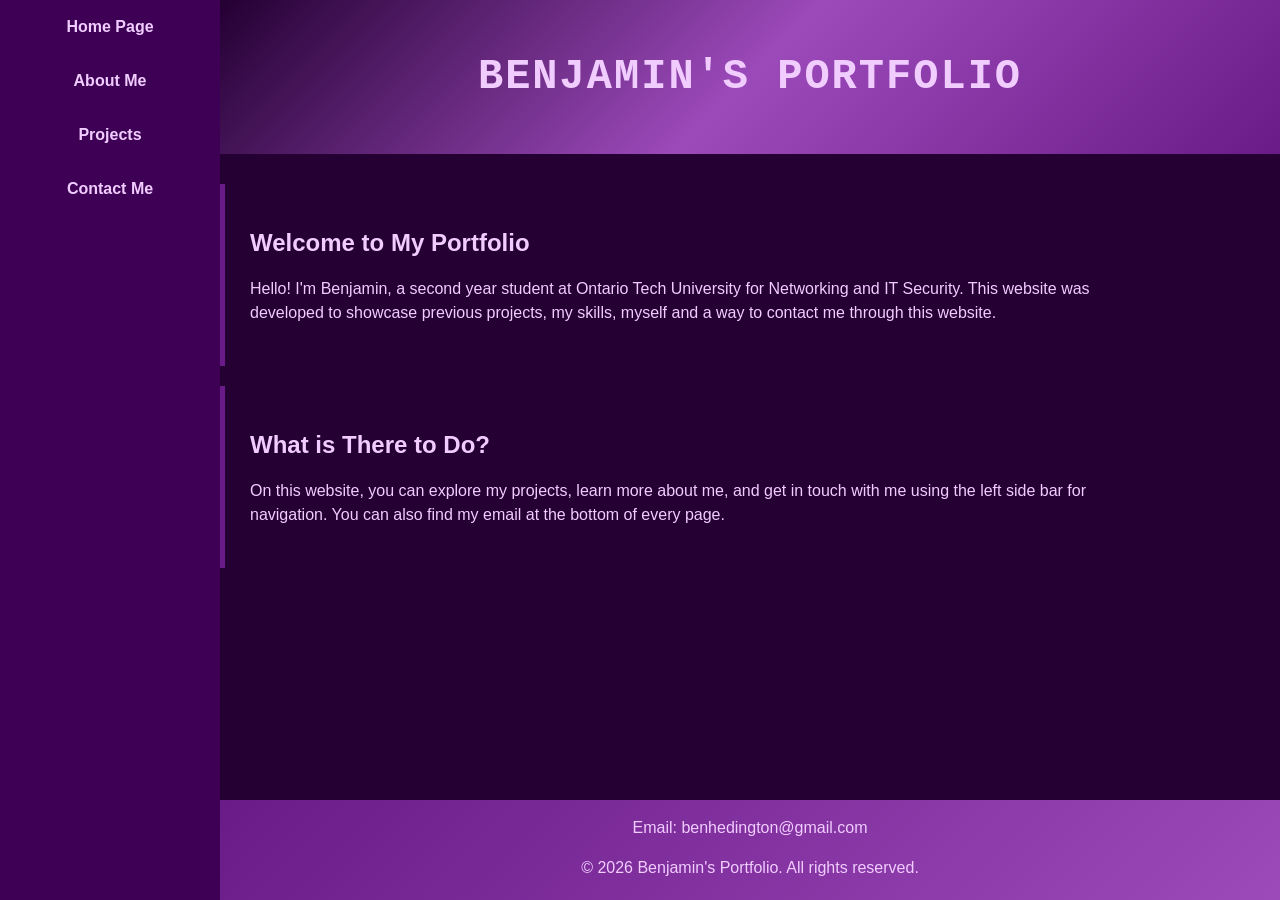
<file: index.html>
<!DOCTYPE html>
<html lang="en">
<head>
    <meta charset="UTF-8">
    <meta name="viewport" content="width=device-width, initial-scale=1.0">
    <title>Benjamin's Portfolio</title>
    <!-- References all 3 CSS files for viewports -->
    <link rel="stylesheet" href="laptopviewport.css">
    <link rel="stylesheet" href="mobileviewport.css">
    <link rel="stylesheet" href="tabletviewport.css">
</head>
<body>
    <header>
        <h1>Benjamin's Portfolio</h1>
        <nav>
            <!-- Pops nav up on all pages with the other pages -->
            <a href="index.html">Home Page</a>
            <a href="aboutme.html">About Me</a>
            <a href="projects.html">Projects</a>
            <a href="contactme.html">Contact Me</a>
        </nav>
    </header>
    <main>
        <!-- Sections separate text with bars along the left navigation -->
        <section>
            <!-- Section content -->
            <h2>Welcome to My Portfolio</h2>
            <p>
            Hello! I'm Benjamin, a second year student at Ontario Tech University for Networking and IT Security. 
            This website was developed to showcase previous projects, my skills, myself and a way to contact me 
            through this website.
            </p>  
        </section>
        <section>
            <h2>What is There to Do?</h2>
            <p>
            On this website, you can explore my projects, learn more about me, and get in touch with me using the
            left side bar for navigation. You can also find my email at the bottom of every page.
            </p>
        </section>
    </main>
    <footer>
        <!-- Content remains the same on every page -->
        <p>Email: benhedington@gmail.com</p>
        <p>&copy; 2026 Benjamin's Portfolio. All rights reserved.</p>
    </footer>
</body>
</html>
</file>
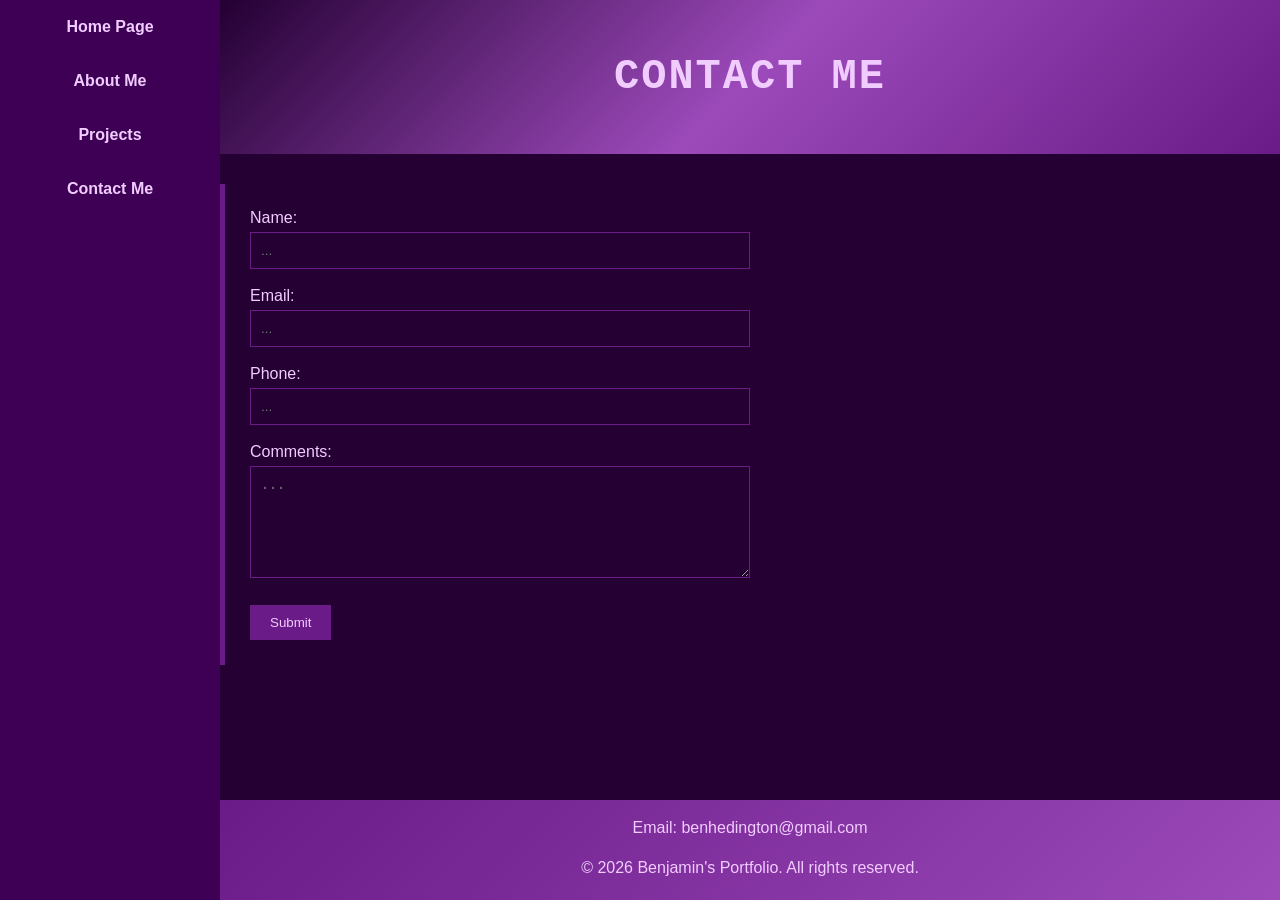
<file: contactme.html>
<!DOCTYPE html>
<html lang="en">
<head>
    <meta charset="UTF-8">
    <meta name="viewport" content="width=device-width, initial-scale=1.0">
    <title>Benjamin's Portfolio - Contact Me</title>
    <link rel="stylesheet" href="laptopviewport.css">
    <link rel="stylesheet" href="mobileviewport.css">
    <link rel="stylesheet" href="tabletviewport.css">
</head>
<body>
    <header>
        <h1>Contact Me</h1>
        <nav>
            <a href="index.html">Home Page</a>
            <a href="aboutme.html">About Me</a>
            <a href="projects.html">Projects</a>
            <a href="contactme.html">Contact Me</a>
        </nav>
    </header>
    <main>
        <section>
            <!-- Form section for contact me -->
            <form>
                <label for="name">Name:</label>
                <!-- These single breaks just put input boxes below the title text -->
                <br>
                <!-- Gets basic type text with placeholder -->
                <input type="text" id="name" name="name" placeholder="..." required>
                <!-- Double breaks break up the text and boxes -->
                <br><br>
                <label for="email">Email:</label>
                <br>
                <!-- Gets basic type email searching for valid email format and placeholder -->
                <input type="email" id="email" name="email" placeholder="..." required>
                <br><br>
                <label for="phone">Phone:</label>
                <br>
                <!-- Gets basic type tel searching for valid phone format and placeholder -->
                <input type="tel" id="phone" name="phone" placeholder="..." required>
                <br><br>
                <label for="comments">Comments:</label>
                <br>
                <!-- Unrequired textarea with placeholder -->
                <textarea id="comments" name="comments" placeholder="..." rows="6"></textarea>
                <br><br>
                <!-- Submits and resets form -->
                <input type="submit" value="Submit">
            </form>
        </section>
    </main>
    <footer>
        <p>Email: benhedington@gmail.com</p>
        <p>&copy; 2026 Benjamin's Portfolio. All rights reserved.</p>
    </footer>
</body>
</html>
</file>
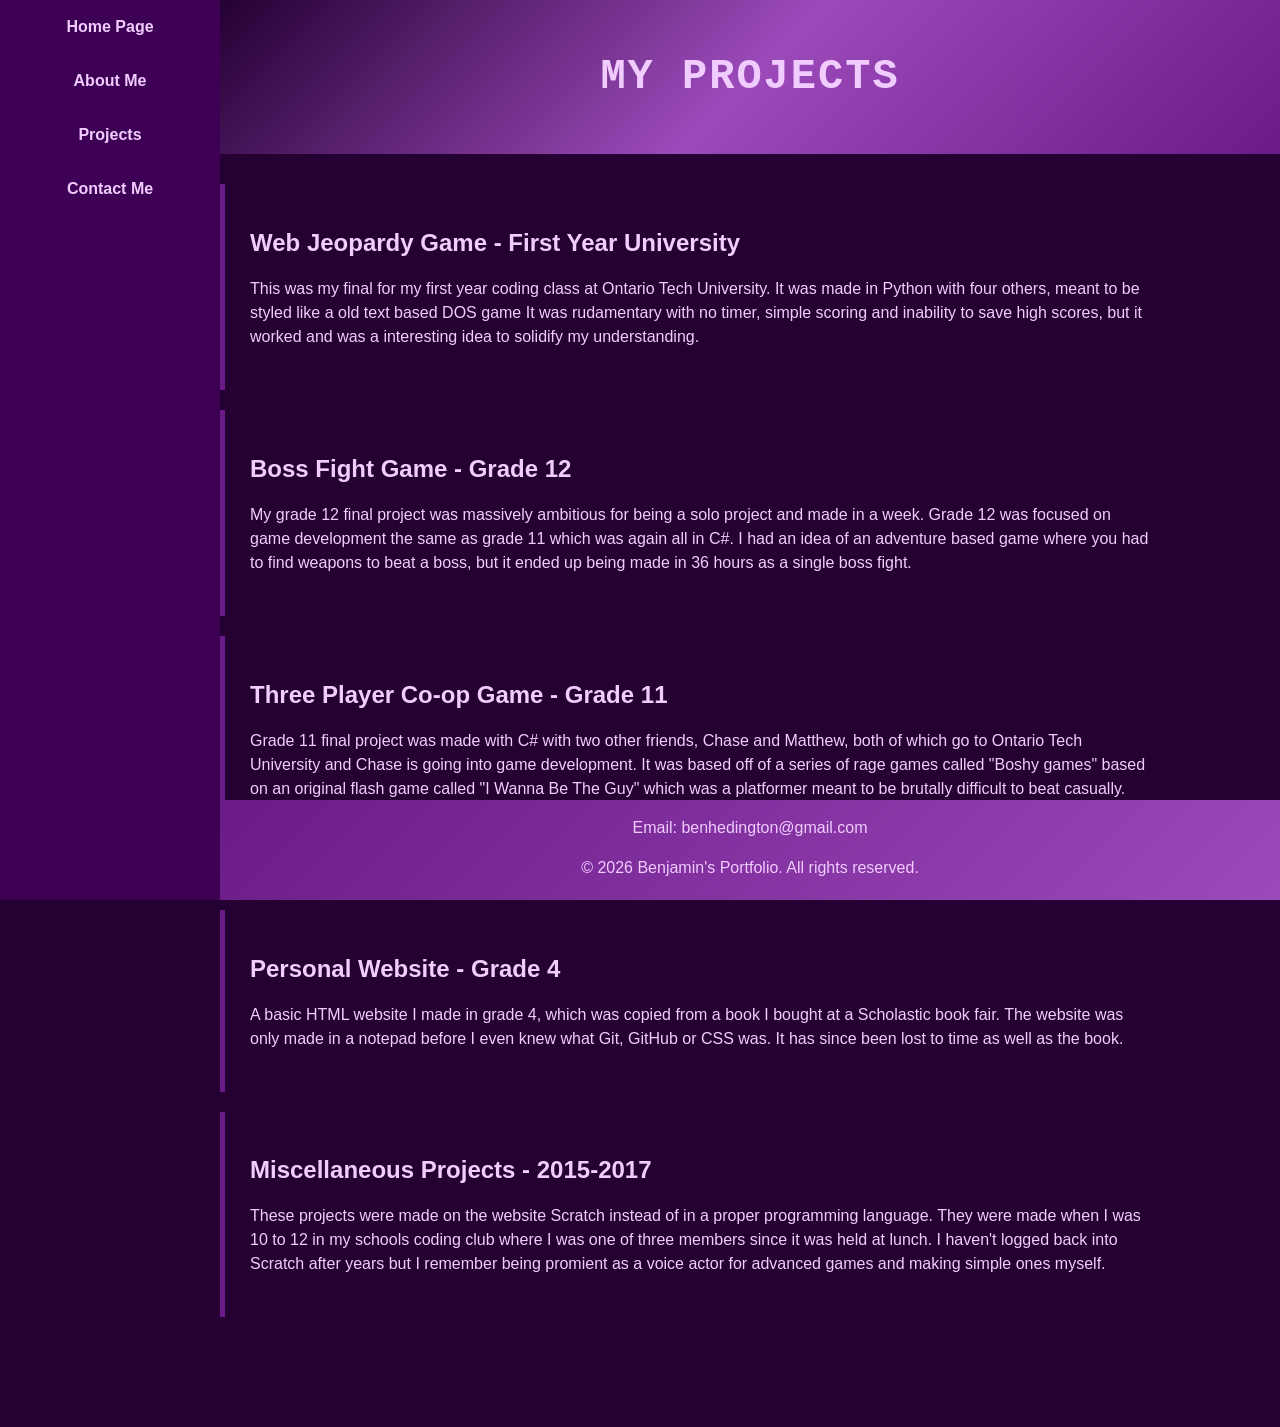
<file: projects.html>
<!DOCTYPE html>
<html lang="en">
<head>
    <meta charset="UTF-8">
    <meta name="viewport" content="width=device-width, initial-scale=1.0">
    <title>Benjamin's Portfolio - Projects</title>
    <link rel="stylesheet" href="laptopviewport.css">
    <link rel="stylesheet" href="mobileviewport.css">
    <link rel="stylesheet" href="tabletviewport.css">  
</head>
<body>
    <header>
        <h1>My Projects</h1>
        <nav>
            <a href="index.html">Home Page</a>
            <a href="aboutme.html">About Me</a>
            <a href="projects.html">Projects</a>
            <a href="contactme.html">Contact Me</a>
        </nav>
    </header>
    <main>
        <!-- This entire area is the same as home page using sections and paragraphs -->
        <article>
            <section>
                <h2>Web Jeopardy Game - First Year University</h2>
                <p>
                    This was my final for my first year coding class at Ontario Tech University. 
                    It was made in Python with four others, meant to be styled like a old text based DOS game
                    It was rudamentary with no timer, simple scoring and inability to save high scores, but it worked and was a interesting idea to solidify my understanding.
                </p>
            </section>
        </article>
        <article>
            <section>
                <h2>Boss Fight Game - Grade 12</h2>
                <p>
                    My grade 12 final project was massively ambitious for being a solo project and made in a week. 
                    Grade 12 was focused on game development the same as grade 11 which was again all in C#.
                    I had an idea of an adventure based game where you had to find weapons to beat a boss, but it ended up being made in 36 hours as a single boss fight.
                </p>
                </p>
            </section>
        </article>
        <article>
            <section>
                <h2>Three Player Co-op Game - Grade 11</h2>
                <p>
                    Grade 11 final project was made with C# with two other friends, Chase and Matthew, both of which go to Ontario Tech University and Chase is going into game development.
                    It was based off of a series of rage games called "Boshy games" based on an original flash game called "I Wanna Be The Guy" which was a platformer meant to be brutally difficult to beat casually.
                    We used that as our base to build a three player co-op game around a singular boss fight that scaled with the number of players. 
                </p>
            </section>
        </article>
        <article>
            <section>
                <h2>Personal Website - Grade 4</h2>
                <p>
                    A basic HTML website I made in grade 4, which was copied from a book I bought at a Scholastic book fair. 
                    The website was only made in a notepad before I even knew what Git, GitHub or CSS was. 
                    It has since been lost to time as well as the book.
                </p>
            </section>
        </article>
        <article>
            <section>
                <h2>Miscellaneous Projects - 2015-2017</h2>
                <p>
                    These projects were made on the website Scratch instead of in a proper programming language.
                    They were made when I was 10 to 12 in my schools coding club where I was one of three members since it was held at lunch.
                    I haven't logged back into Scratch after years but I remember being promient as a voice actor for advanced games and making simple ones myself.
                </p>
            </section>
        </article>
    </main>
    <footer>
        <p>Email: benhedington@gmail.com</p>
        <p>&copy; 2026 Benjamin's Portfolio. All rights reserved.</p>
    </footer>
</body>
</html>
</file>
<file: laptopviewport.css>
* {
    box-sizing: border-box;
}
html {
    margin: 0;
    padding: 0;
    background-color: #240033;
}
body {
    margin: 0;
    padding: 0 0 80px 220px;
    font-family: Arial, sans-serif;
    background-color: #240033;
    color: #F1CCFF;
}
header {
    margin: 0;
    padding: 25px;
    text-align: center;
    background: linear-gradient(135deg, #240033, #9C4ABA, #6A1B87);
    color: #F1CCFF;
}
header h1 {
    font-family: "Courier New", Arial, sans-serif;
    font-size: 42px;
    font-weight: 900;
    letter-spacing: 2px;
    text-transform: uppercase;
}
nav {
    position: fixed;
    top: 0;
    left: 0;
    width: 220px;
    height: 100vh;
    margin: 0;
    padding: 0;
    background-color: #3D0054;
    z-index: 1000;
}
nav ul {
    margin: 0;
    padding: 0;
    list-style: none;
}
nav a {
    display: block;
    width: 100%;
    margin: 0;
    padding: 18px 20px;
    color: #F1CCFF;
    text-decoration: none;
    font-weight: bold;
}
nav a:hover {
    background-color: #9C4ABA;
    color: #F1CCFF;
    /* Calls the hover animation */
    animation: hoverAnimation 2s forwards;
}
/* Hover animation for navigation links and submit button */
@keyframes hoverAnimation {
    0% {
        background-color: #240033;
    }
    100% {
        background-color: #9C4ABA;
    }
}
main {
    width: 90%;
    max-width: 1200px;
    margin: 30px 0;
}
section {
    background-color: #240033;
    color: #F1CCFF;
    padding: 25px;
    margin: 0 0 20px 0;
    border-left: 5px solid #6A1B87;
}
h2 {
    color: #F1CCFF;
}
p {
    color: #F1CCFF;
    line-height: 1.5;
}
a {
    color: #F1CCFF;
}
img {
    max-width: 100%;
    height: auto;
}
video {
    max-width: 100%;
    height: auto;
}
footer {
    position: fixed;
    bottom: 0;
    left: 220px;
    height: 100px;
    width: calc(100% - 220px);
    margin: 0;
    text-align: center;
    background: linear-gradient(-45deg, #9C4ABA, #6A1B87);
    color: #F1CCFF;
    z-index: 999;
}
footer p {
    color: #F1CCFF;
}
form {
    width: 100%;
}
label {
    color: #F1CCFF;
}
input,
textarea {
    width: 100%;
    max-width: 500px;
    padding: 10px;
    margin-top: 5px;
    background-color: #240033;
    color: #F1CCFF;
    border: 1px solid #6A1B87;
}
input[type="submit"] {
    width: auto;
    background-color: #6A1B87;
    color: #F1CCFF;
    border: none;
    padding: 10px 20px;
    cursor: pointer;
}
input[type="submit"]:hover {
    background-color: #9C4ABA;
    animation: hoverAnimation 1s forwards;
}
</file>
<file: mobileviewport.css>
* {
    box-sizing: border-box;
}
html {
    margin: 0;
    padding: 0;
    background-color: #240033;
}
@media screen and (max-width: 600px) {
    body {
        margin: 0;
        padding: 0 0 65px 120px;
        font-family: Arial, sans-serif;
        background-color: #240033;
        color: #F1CCFF;
        font-size: 16px;
    }
    header {
        margin: 0;
        padding: 15px;
        text-align: center;
        background: linear-gradient(135deg, #240033, #240033, #6A1B87);
        color: #F1CCFF;
    }
    header h1 {
        font-family: "Courier New", Arial, sans-serif;
        font-size: 24px;
        font-weight: 900;
        letter-spacing: 1px;
        text-transform: uppercase;
    }
    nav {
        position: fixed;
        top: 0;
        left: 0;
        width: 120px;
        height: 100vh;
        margin: 0;
        padding: 0;
        background-color: #3D0054;
        z-index: 1000;
    }
    nav ul {
        margin: 0;
        padding: 0;
        list-style: none;
    }
    nav a {
        display: block;
        width: 100%;
        margin: 0;
        padding: 14px 10px;
        color: #F1CCFF;
        text-decoration: none;
        font-weight: bold;
        font-size: 14px;
    }
    nav a:hover {
        background-color: #6A1B87;
        color: #F1CCFF;
        animation: hoverAnimation 2s forwards;
    }
    main {
        width: 92%;
        margin: 20px 0;
    }
    section {
        background-color: #240033;
        color: #F1CCFF;
        padding: 15px;
        margin: 0 0 15px 0;
        border-left: 5px solid #6A1B87;
    }
    h2 {
        font-size: 20px;
        color: #F1CCFF;
    }
    p {
        font-size: 16px;
        line-height: 1.5;
        color: #F1CCFF;
    }
    a {
        color: #F1CCFF;
    }
    img {
        max-width: 100%;
        height: auto;
    }
    video {
        width: 100%;
        max-width: 100%;
        height: auto;
    }
    footer {
        position: fixed;
        bottom: 0;
        left: 120px;
        width: calc(100% - 120px);
        margin: 0;
        padding: 12px;
        text-align: center;
        background: linear-gradient(#240033, #6A1B87);
        color: #F1CCFF;
        font-size: 13px;
        z-index: 999;
    }
    footer p {
        color: #F1CCFF;
    }
    label {
        color: #F1CCFF;
    }
    input,
    textarea {
        width: 100%;
        max-width: 100%;
        padding: 10px;
        margin-top: 5px;
        background-color: #240033;
        color: #F1CCFF;
        border: 1px solid #6A1B87;
    }
    input[type="submit"] {
        width: auto;
        background-color: #6A1B87;
        color: #F1CCFF;
        border: none;
        padding: 10px 20px;
        cursor: pointer;
    }
    input[type="submit"]:hover {
        background-color: #9C4ABA;
        animation: hoverAnimation 1s forwards;
    }
    @keyframes hoverAnimation {
        0% {
            background-color: #240033;
        }
        100% {
            background-color: #9C4ABA;
        }
    }
}
</file>
<file: tabletviewport.css>
* {
    box-sizing: border-box;
}
html {
    margin: 0;
    padding: 0;
    background-color: #240033;
}
@media screen and (min-width: 601px) and (max-width: 1024px) {
    body {
        margin: 0;
        padding: 0 0 70px 190px;
        font-family: Arial, sans-serif;
        background-color: #240033;
        color: #F1CCFF;
        font-size: 16px;
    }
    header {
        margin: 0;
        padding: 20px;
        text-align: center;
        background: linear-gradient(135deg, #240033, #240033, #6A1B87);
        color: #F1CCFF;
    }
    header h1 {
        font-family: "Courier New", Arial, sans-serif;
        font-size: 34px;
        font-weight: 900;
        letter-spacing: 2px;
        text-transform: uppercase;
    }
    nav {
        position: fixed;
        top: 0;
        left: 0;
        width: 190px;
        height: 100vh;
        margin: 0;
        padding: 0;
        background-color: #3D0054;
        z-index: 1000;
    }
    nav ul {
        margin: 0;
        padding: 0;
        list-style: none;
    }
    nav a {
        display: block;
        width: 100%;
        margin: 0;
        padding: 15px 18px;
        color: #F1CCFF;
        text-decoration: none;
        font-weight: bold;
    }
    nav a:hover {
        background-color: #9C4ABA;
        color: #F1CCFF;
        animation: hoverAnimation 2s forwards;
    }
    @keyframes hoverAnimation {
        0% {
            background-color: #240033;
        }
        100% {
            background-color: #9C4ABA;
        }
    }
    main {
        width: 92%;
        margin: 25px 0;
    }
    section {
        background-color: #240033;
        color: #F1CCFF;
        padding: 20px;
        margin: 0 0 18px 0;
        border-left: 5px solid #6A1B87;
    }
    h2 {
        font-size: 24px;
        color: #F1CCFF;
    }
    p {
        color: #F1CCFF;
        line-height: 1.5;
    }
    a {
        color: #F1CCFF;
    }
    img {
        max-width: 100%;
        height: auto;
    }
    video {
        max-width: 100%;
        height: auto;
    }
    footer {
        position: fixed;
        bottom: 0;
        left: 190px;
        width: calc(100% - 190px);
        margin: 0;
        padding: 18px;
        text-align: center;
        background: linear-gradient(#240033, #6A1B87);
        color: #F1CCFF;
        z-index: 999;
    }
    footer p {
        color: #F1CCFF;
    }
    label {
        color: #F1CCFF;
    }
    input,
    textarea {
        width: 90%;
        max-width: 500px;
        padding: 10px;
        margin-top: 5px;
        background-color: #240033;
        color: #F1CCFF;
        border: 1px solid #6A1B87;
    }
    input[type="submit"] {
        width: auto;
        background-color: #6A1B87;
        color: #F1CCFF;
        border: none;
        padding: 10px 20px;
        cursor: pointer;
    }
    input[type="submit"]:hover {
        background-color: #9C4ABA;
        animation: hoverAnimation 1s forwards;
    }
}
</file>
